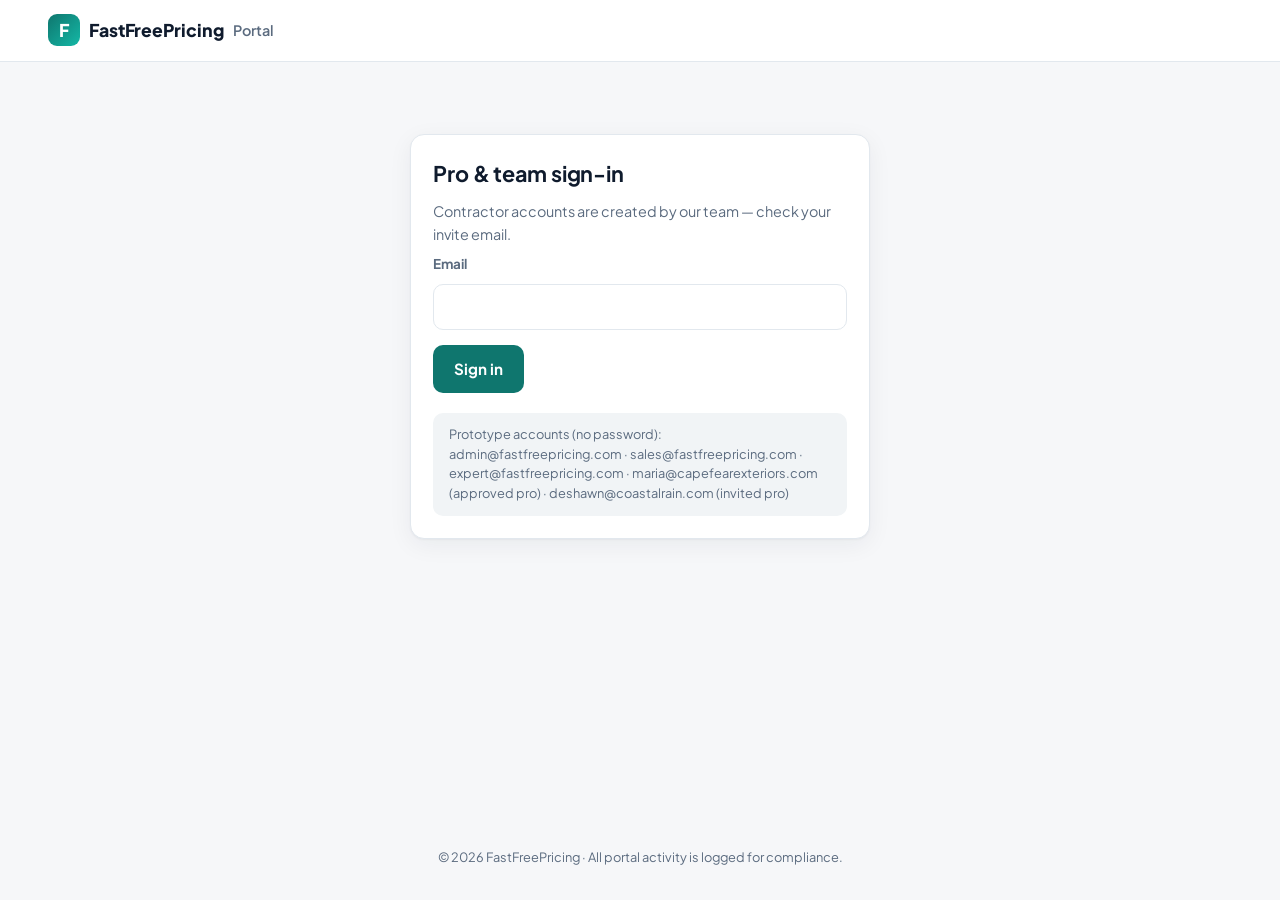
<file: portal.html>
<!DOCTYPE html>
<html lang="en">
<head>
<meta charset="UTF-8" />
<meta name="viewport" content="width=device-width, initial-scale=1.0" />
<title>FastFreePricing — Pro &amp; Team Portal</title>
<link rel="preconnect" href="https://fonts.googleapis.com" />
<link rel="preconnect" href="https://fonts.gstatic.com" crossorigin />
<link href="https://fonts.googleapis.com/css2?family=Plus+Jakarta+Sans:wght@400;500;600;700;800&display=swap" rel="stylesheet" />
<link rel="stylesheet" href="styles.css" />
</head>
<body class="portal">

<header class="site-header">
  <a class="brand" href="index.html"><span class="brand-mark">F</span>FastFreePricing <span class="brand-sub">Portal</span></a>
  <nav class="site-nav">
    <span id="who" class="who"></span>
    <button class="btn btn-ghost btn-sm hidden" id="signOut">Sign out</button>
  </nav>
</header>

<main class="dash" id="app"></main>

<footer class="site-footer"><p>© 2026 FastFreePricing · All portal activity is logged for compliance.</p></footer>

<script src="catalog.js"></script>
<script src="store.js"></script>
<script src="pricing.js"></script>
<script src="report.js"></script>
<script src="payments.js"></script>
<script src="portal.js"></script>
</body>
</html>
</file>
<file: styles.css>
/* ==========================================================================
   FastFreePricing design system
   ========================================================================== */
:root {
  --bg: #f6f7f9;
  --surface: #ffffff;
  --surface-2: #f1f4f6;
  --border: #e2e8ee;
  --text: #0f1b2d;
  --muted: #5b6b7f;
  --primary: #0f766e;
  --primary-600: #0b5f59;
  --primary-50: #e7f5f3;
  --accent: #f59e0b;
  --accent-50: #fff6e5;
  --good: #15803d;
  --warn: #b45309;
  --bad: #b91c1c;
  --radius: 14px;
  --shadow: 0 1px 2px rgba(15, 27, 45, 0.04), 0 6px 24px rgba(15, 27, 45, 0.06);
  font-size: 16px;
}

* { box-sizing: border-box; margin: 0; padding: 0; }
body {
  font-family: "Plus Jakarta Sans", system-ui, -apple-system, Segoe UI, sans-serif;
  background: var(--bg); color: var(--text); line-height: 1.55;
  min-height: 100vh; display: flex; flex-direction: column;
}
main { flex: 1; }
a { color: var(--primary); }
h1 { font-size: clamp(1.6rem, 3.5vw, 2.2rem); letter-spacing: -0.02em; line-height: 1.2; }
h2 { font-size: 1.35rem; letter-spacing: -0.01em; margin-bottom: 0.6rem; }
h3 { font-size: 1.08rem; margin-bottom: 0.4rem; }
h4 { font-size: 0.95rem; margin: 1rem 0 0.4rem; }
ul, ol { padding-left: 1.2rem; }
code { background: var(--surface-2); border-radius: 6px; padding: 0.05rem 0.35rem; font-size: 0.85em; }
.hidden { display: none !important; }

/* ---------- buttons ---------- */
.btn {
  display: inline-flex; align-items: center; justify-content: center; gap: 0.4rem;
  font: inherit; font-weight: 700; font-size: 0.95rem; border-radius: 10px;
  padding: 0.7rem 1.25rem; border: 1px solid transparent; cursor: pointer;
  transition: background 0.15s, border-color 0.15s, transform 0.1s; text-decoration: none;
}
.btn:active { transform: translateY(1px); }
.btn:disabled { opacity: 0.5; cursor: not-allowed; }
.btn-primary { background: var(--primary); color: #fff; }
.btn-primary:hover:not(:disabled) { background: var(--primary-600); }
.btn-ghost { background: var(--surface); color: var(--text); border-color: var(--border); }
.btn-ghost:hover:not(:disabled) { border-color: var(--primary); color: var(--primary); }
.btn-sm { padding: 0.4rem 0.8rem; font-size: 0.85rem; }
.btn-lg { padding: 0.95rem 1.8rem; font-size: 1.05rem; }
.btn-oauth { background: var(--surface); border-color: var(--border); color: var(--text); flex: 1; }
.icon-btn {
  font: inherit; background: var(--surface); border: 1px solid var(--border); border-radius: 8px;
  width: 2rem; height: 2rem; cursor: pointer; color: var(--muted);
}
.icon-btn:hover:not(:disabled) { color: var(--primary); border-color: var(--primary); }
.icon-btn.danger:hover { color: var(--bad); border-color: var(--bad); }
.icon-btn:disabled { opacity: 0.35; }

/* ---------- header / footer ---------- */
.site-header {
  display: flex; justify-content: space-between; align-items: center;
  padding: 0.9rem clamp(1rem, 4vw, 3rem); background: var(--surface); border-bottom: 1px solid var(--border);
  position: sticky; top: 0; z-index: 50;
}
.brand { display: flex; align-items: center; gap: 0.55rem; font-weight: 800; color: var(--text); text-decoration: none; font-size: 1.1rem; }
.brand-mark {
  display: grid; place-items: center; width: 2rem; height: 2rem; border-radius: 9px;
  background: linear-gradient(135deg, var(--primary), #14b8a6); color: #fff; font-weight: 800;
}
.brand-sub { font-weight: 600; color: var(--muted); font-size: 0.9rem; }
.site-nav { display: flex; gap: 1.1rem; align-items: center; }
.site-nav a { color: var(--muted); text-decoration: none; font-weight: 600; font-size: 0.92rem; }
.site-nav a:hover { color: var(--primary); }
.who { color: var(--muted); font-size: 0.88rem; font-weight: 600; }
.site-footer { text-align: center; color: var(--muted); font-size: 0.8rem; padding: 2rem 1rem; }

/* ---------- landing ---------- */
.hero {
  background: radial-gradient(1200px 400px at 80% -10%, #d7f2ee 0%, transparent 60%),
              radial-gradient(800px 300px at 0% 110%, var(--accent-50) 0%, transparent 60%), var(--surface);
  border-bottom: 1px solid var(--border);
}
.hero-inner { max-width: 820px; margin: 0 auto; padding: clamp(3rem, 8vw, 5.5rem) 1.5rem; text-align: center; }
.eyebrow { font-size: 0.8rem; font-weight: 700; letter-spacing: 0.12em; text-transform: uppercase; color: var(--primary); margin-bottom: 1rem; }
.hero h1 { font-size: clamp(2rem, 5vw, 3.2rem); }
.accent { color: var(--primary); }
.hero-sub { font-size: 1.12rem; color: var(--muted); margin: 1.1rem auto 1.8rem; max-width: 620px; }
.hero-cta { display: flex; gap: 1rem; justify-content: center; align-items: center; flex-wrap: wrap; }
.hero-note { color: var(--muted); font-size: 0.88rem; }
.section { max-width: 1100px; margin: 0 auto; padding: 3rem 1.5rem; }
.section-title { text-align: center; margin-bottom: 1.5rem; }
.how { display: grid; grid-template-columns: repeat(auto-fit, minmax(220px, 1fr)); gap: 1.25rem; }
.how-step { background: var(--surface); border: 1px solid var(--border); border-radius: var(--radius); padding: 1.4rem; }
.how-step span {
  display: grid; place-items: center; width: 2.2rem; height: 2.2rem; border-radius: 50%;
  background: var(--primary-50); color: var(--primary); font-weight: 800; margin-bottom: 0.7rem;
}
.how-step p { color: var(--muted); font-size: 0.92rem; }

.category-grid { display: grid; grid-template-columns: repeat(auto-fill, minmax(160px, 1fr)); gap: 0.75rem; }
.category-tile {
  display: flex; flex-direction: column; align-items: center; justify-content: center; gap: 0.5rem;
  min-height: 120px; padding: 1rem 0.75rem; text-align: center;
  font: inherit; font-weight: 700; font-size: 0.92rem; color: var(--text);
  background: var(--surface); border: 1px solid var(--border); border-radius: var(--radius);
  cursor: pointer; transition: border-color 0.15s, transform 0.15s, box-shadow 0.15s;
}
.category-tile:hover { border-color: var(--primary); transform: translateY(-2px); box-shadow: var(--shadow); }
.category-tile.selected { border-color: var(--primary); background: var(--primary-50); }
.category-icon {
  font-size: 1.9rem; display: grid; place-items: center; width: 3.2rem; height: 3.2rem;
  border-radius: 14px; background: linear-gradient(135deg, var(--primary-50), var(--accent-50));
}

/* ---------- wizard ---------- */
.wizard { max-width: 720px; width: 100%; margin: 0 auto; padding: 1.5rem 1.25rem 4rem; }
.wizard-top { display: flex; align-items: center; gap: 1rem; margin-bottom: 2rem; }
.back-btn { font: inherit; font-weight: 700; background: none; border: none; color: var(--muted); cursor: pointer; white-space: nowrap; }
.back-btn:disabled { opacity: 0.3; cursor: default; }
.progress { flex: 1; height: 8px; background: var(--surface-2); border-radius: 99px; overflow: hidden; }
.progress-fill { height: 100%; width: 0; background: linear-gradient(90deg, var(--primary), #14b8a6); transition: width 0.4s ease; }
.progress-label { font-size: 0.8rem; font-weight: 700; color: var(--muted); min-width: 4.5rem; text-align: right; }
.step.anim { animation: slideIn 0.35s ease; }
.step.anim-back { animation: slideBack 0.35s ease; }
@keyframes slideIn { from { opacity: 0; transform: translateX(24px); } to { opacity: 1; transform: none; } }
@keyframes slideBack { from { opacity: 0; transform: translateX(-24px); } to { opacity: 1; transform: none; } }
.step h2 { font-size: clamp(1.35rem, 3vw, 1.75rem); margin-bottom: 1.2rem; }
.step-cat { font-weight: 700; color: var(--primary); font-size: 0.9rem; margin-bottom: 0.3rem; }
.step-tag {
  display: inline-block; font-size: 0.7rem; font-weight: 800; letter-spacing: 0.1em; text-transform: uppercase;
  color: var(--muted); margin-bottom: 0.35rem;
}
.step > .btn, .q-body > .btn { margin-top: 1.25rem; }
.report-step .card { margin-bottom: 1rem; }

/* ---------- fields ---------- */
.field { margin-bottom: 0.9rem; flex: 1; min-width: 0; }
.field label, label.field, .label, fieldset.field legend { display: block; font-size: 0.84rem; font-weight: 700; color: var(--muted); margin-bottom: 0.3rem; }
.field input, .field select, .field textarea, label.field input, label.field select, label.field textarea,
.detail-q select, .detail-q textarea, .detail-q input, select, .bq-text, .opt-row input, .tier-row input, .mod-table input, .mod-table select {
  width: 100%; font: inherit; font-size: 0.95rem; color: var(--text); background: var(--surface);
  border: 1px solid var(--border); border-radius: 10px; padding: 0.65rem 0.8rem; margin-top: 0.25rem;
}
input:focus, select:focus, textarea:focus { outline: none; border-color: var(--primary); box-shadow: 0 0 0 3px var(--primary-50); }
.invalid { border-color: var(--bad) !important; box-shadow: 0 0 0 3px #fde8e8 !important; }
.invalid-text { color: var(--bad); }
fieldset.field { border: none; }
.row { display: flex; gap: 0.75rem; flex-wrap: wrap; align-items: flex-end; }
.field.sm, label.field.sm { flex: 0 0 110px; }
.error { color: var(--bad); font-size: 0.88rem; margin-top: 0.5rem; }
.ok { color: var(--good); font-weight: 700; }
.warn { color: var(--warn); }
.hint { color: var(--muted); font-size: 0.9rem; margin-bottom: 0.6rem; }
.fine { color: var(--muted); font-size: 0.8rem; margin-top: 0.75rem; }
.consent { display: flex; gap: 0.6rem; align-items: flex-start; font-size: 0.86rem; color: var(--muted); margin: 0.6rem 0; cursor: pointer; }
.consent input { margin-top: 0.2rem; accent-color: var(--primary); width: 1rem; height: 1rem; flex-shrink: 0; }
.check-grid { display: grid; grid-template-columns: repeat(auto-fill, minmax(200px, 1fr)); gap: 0.35rem 1rem; }
.check { display: flex; align-items: center; gap: 0.45rem; font-size: 0.9rem; cursor: pointer; }
.check input { accent-color: var(--primary); width: 1rem; height: 1rem; }
.number-field { display: flex; align-items: center; gap: 0.7rem; max-width: 360px; }
.number-field input { font: inherit; font-size: 1.15rem; padding: 0.7rem 0.9rem; border: 1px solid var(--border); border-radius: 10px; width: 100%; }
.number-field span { color: var(--muted); font-weight: 600; white-space: nowrap; }
.number-field.small input { font-size: 0.95rem; padding: 0.55rem 0.7rem; }

/* ---------- options ---------- */
.options { display: flex; flex-direction: column; gap: 0.6rem; }
.options.chips { display: grid; grid-template-columns: repeat(auto-fill, minmax(170px, 1fr)); }
.options.inline { flex-direction: row; flex-wrap: wrap; margin-top: 0.75rem; }
.option {
  font: inherit; font-weight: 600; text-align: left; color: var(--text); background: var(--surface);
  border: 1.5px solid var(--border); border-radius: 12px; padding: 0.95rem 1.1rem; cursor: pointer;
  transition: border-color 0.15s, background 0.15s;
}
.option:hover { border-color: var(--primary); }
.option.selected { border-color: var(--primary); background: var(--primary-50); color: var(--primary-600); }
.option.chip { text-align: center; padding: 0.75rem; font-size: 0.92rem; }
.option.pill { border-radius: 99px; padding: 0.6rem 1.1rem; font-size: 0.9rem; }

/* ---------- cards & badges ---------- */
.card { background: var(--surface); border: 1px solid var(--border); border-radius: var(--radius); padding: 1.4rem; box-shadow: var(--shadow); margin-bottom: 1rem; }
.card.narrow { max-width: 460px; margin: 3rem auto; }
.card.narrow.wide { max-width: 760px; }
.card-head { display: flex; justify-content: space-between; align-items: flex-start; gap: 0.75rem; flex-wrap: wrap; margin-bottom: 0.4rem; }
.card-head h3 { margin: 0; }
.badge {
  display: inline-block; font-size: 0.72rem; font-weight: 700; border-radius: 99px; padding: 0.2rem 0.6rem;
  background: var(--surface-2); color: var(--muted); border: 1px solid var(--border); white-space: nowrap;
}
.badge.good { background: #e8f6ec; color: var(--good); border-color: #c4e8cf; }
.badge.warn { background: #fdf3e2; color: var(--warn); border-color: #f5dcae; }
.badge.bad { background: #fde8e8; color: var(--bad); border-color: #f6c6c6; }
.badge-accent { background: var(--accent-50); color: #9a5b00; border-color: #fbd38d; }
.banner { border-radius: 10px; padding: 0.7rem 1rem; margin: 0.75rem 0; font-size: 0.9rem; font-weight: 600; }
.banner.ok { background: #e8f6ec; color: var(--good); }
.banner.warn { background: #fdf3e2; color: var(--warn); }
.banner.info { background: var(--primary-50); color: var(--primary-600); }
.callout { background: var(--accent-50); border: 1px solid #fbd38d; border-radius: 10px; padding: 0.7rem 1rem; margin: 0.75rem 0; font-size: 0.88rem; color: #7c4a03; }
.actions { display: flex; gap: 0.6rem; flex-wrap: wrap; align-items: center; margin: 0.75rem 0; }

/* ---------- report ---------- */
.tier-cards { display: grid; grid-template-columns: repeat(3, 1fr); gap: 0.75rem; margin: 1rem 0; }
.tier-card { border-radius: 12px; padding: 1rem; border: 1px solid var(--border); display: flex; flex-direction: column; gap: 0.15rem; background: var(--surface-2); }
.tier-better { background: var(--primary-50); border-color: #b9e3dd; }
.tier-best { background: var(--accent-50); border-color: #fbd38d; }
.tier-name { font-weight: 800; font-size: 0.95rem; }
.tier-desc { font-size: 0.78rem; color: var(--muted); }
.tier-range { font-size: clamp(1.05rem, 2.4vw, 1.35rem); margin-top: 0.35rem; letter-spacing: -0.01em; }
.report-summary { font-size: 0.98rem; }
.rationale { font-size: 0.9rem; color: var(--muted); display: grid; gap: 0.25rem; }
.sources h4 { margin-top: 0; }
.sources ol { font-size: 0.88rem; display: grid; gap: 0.2rem; }
.upsell-card { text-align: center; border: 2px solid var(--primary); }
.upsell-card h3 { font-size: 1.35rem; margin: 0.6rem 0 0.3rem; }
.price-strike { font-size: 1.6rem; margin-bottom: 0.8rem; }
.price-strike s { color: var(--muted); font-size: 1.2rem; margin-right: 0.4rem; }
.price-strike strong { color: var(--primary); }
.check-list { list-style: none; padding: 0; text-align: left; max-width: 480px; margin: 0 auto 1.2rem; display: grid; gap: 0.4rem; }
.check-list li::before { content: "✓"; color: var(--primary); font-weight: 800; margin-right: 0.55rem; }
.locked-preview { display: grid; gap: 0.5rem; margin-bottom: 1rem; }
.lock-row { display: flex; justify-content: space-between; background: var(--surface); border: 1px dashed var(--border); border-radius: 10px; padding: 0.75rem 1rem; color: var(--muted); font-weight: 600; font-size: 0.9rem; }
.blur { filter: blur(5px); user-select: none; }
.optin-card { border-color: var(--accent); }
.optin-fields { margin-top: 1rem; }

/* ---------- photos ---------- */
.photo-guide { display: grid; grid-template-columns: repeat(auto-fit, minmax(150px, 1fr)); gap: 0.6rem; margin-bottom: 1rem; }
.photo-guide div { background: var(--surface); border: 1px solid var(--border); border-radius: 12px; padding: 0.9rem; }
.photo-guide span { font-size: 1.5rem; }
.photo-guide p { font-size: 0.82rem; color: var(--muted); }
.photo-drop {
  display: flex; align-items: center; justify-content: center; min-height: 110px; cursor: pointer;
  border: 2px dashed var(--border); border-radius: var(--radius); background: var(--surface); font-weight: 700; color: var(--primary);
}
.photo-drop.small { min-height: 64px; margin-top: 0.6rem; }
.photo-drop:hover { border-color: var(--primary); }
.thumbs { display: flex; flex-wrap: wrap; gap: 0.5rem; margin: 0.75rem 0; }
.thumbs img { width: 104px; height: 78px; object-fit: cover; border-radius: 8px; border: 1px solid var(--border); }

/* ---------- confirm map ---------- */
.confirm-map { height: clamp(300px, 46vh, 460px); border-radius: var(--radius); overflow: hidden; border: 1px solid var(--border); margin-bottom: 0.75rem; display: grid; place-items: center; background: var(--surface-2); }
.map-status { color: var(--muted); font-weight: 600; }

/* ---------- account ---------- */
.oauth-row { display: flex; gap: 0.6rem; margin-bottom: 0.9rem; }
.divider { display: flex; align-items: center; gap: 0.75rem; color: var(--muted); font-size: 0.8rem; margin: 0.6rem 0 1rem; }
.divider::before, .divider::after { content: ""; flex: 1; height: 1px; background: var(--border); }
.dash { max-width: 1080px; width: 100%; margin: 0 auto; padding: 1.5rem 1.25rem 4rem; }
.dash > h1 { margin-bottom: 1rem; }
.dash-head { display: flex; justify-content: space-between; align-items: flex-end; gap: 1rem; flex-wrap: wrap; margin: 0.5rem 0 1rem; }
.dash-actions { display: flex; gap: 0.5rem; flex-wrap: wrap; }
.back-link { font-weight: 700; text-decoration: none; font-size: 0.9rem; }
.list { display: grid; gap: 0.75rem; margin-bottom: 1.25rem; }
.list-item { display: flex; align-items: center; gap: 1rem; text-decoration: none; color: var(--text); margin: 0; }
.list-item:hover { border-color: var(--primary); }
.list-item div { flex: 1; }
.list-price { font-weight: 800; color: var(--primary); }
.detail-form { display: grid; grid-template-columns: repeat(auto-fill, minmax(300px, 1fr)); gap: 0.75rem 1.25rem; margin-bottom: 1rem; }
.detail-q label { font-size: 0.86rem; font-weight: 700; display: block; }
.detail-q.is-detailed label::after { content: " • detailed"; color: var(--accent); font-weight: 600; font-size: 0.75rem; }
input[type=range] { width: 100%; accent-color: var(--primary); margin: 0.75rem 0; }
.budget-out strong { font-size: 1.6rem; color: var(--primary); }
.budget-out ul { margin-top: 0.4rem; font-size: 0.92rem; }

/* ---------- tables ---------- */
.table { width: 100%; border-collapse: collapse; font-size: 0.88rem; margin: 0.5rem 0 1rem; }
.table th, .table td { text-align: left; padding: 0.55rem 0.65rem; border-bottom: 1px solid var(--border); vertical-align: top; }
.table th { font-size: 0.72rem; text-transform: uppercase; letter-spacing: 0.06em; color: var(--muted); }
.table ul { padding-left: 1rem; }
.clip { max-width: 320px; overflow: hidden; text-overflow: ellipsis; white-space: nowrap; }
.dl { display: grid; grid-template-columns: minmax(180px, max-content) 1fr; gap: 0.3rem 1rem; font-size: 0.88rem; margin: 0.6rem 0; }
.dl dt { color: var(--muted); font-weight: 600; }
details summary { cursor: pointer; font-weight: 700; color: var(--primary); font-size: 0.9rem; margin: 0.4rem 0; }

/* ---------- portal ---------- */
.tabs { display: flex; gap: 0.3rem; flex-wrap: wrap; border-bottom: 1px solid var(--border); margin-bottom: 1.25rem; }
.tab {
  font: inherit; font-weight: 700; font-size: 0.9rem; color: var(--muted); background: none; border: none;
  border-bottom: 2.5px solid transparent; padding: 0.7rem 0.9rem; cursor: pointer;
}
.tab:hover { color: var(--text); }
.tab.active { color: var(--primary); border-bottom-color: var(--primary); }
.toolbar { display: flex; justify-content: space-between; align-items: center; gap: 1rem; flex-wrap: wrap; margin-bottom: 0.75rem; }
.toolbar select { width: auto; min-width: 240px; }
.demo { margin-top: 1.25rem; font-size: 0.8rem; color: var(--muted); background: var(--surface-2); border-radius: 10px; padding: 0.75rem 1rem; }
.stepper { display: flex; gap: 0.5rem; flex-wrap: wrap; margin-bottom: 1.25rem; font-size: 0.82rem; font-weight: 700; color: var(--muted); }
.stepper span { padding: 0.3rem 0.7rem; border-radius: 99px; background: var(--surface-2); }
.stepper .current { background: var(--primary); color: #fff; }
.stepper .done { background: var(--primary-50); color: var(--primary); }
.tour { display: grid; grid-template-columns: repeat(auto-fit, minmax(200px, 1fr)); gap: 0.75rem; margin: 1rem 0 1.25rem; }
.tour div { border: 1px solid var(--border); border-radius: 12px; padding: 1rem; }
.tour span { font-size: 1.5rem; }
.tour p { font-size: 0.85rem; color: var(--muted); }
.terms { white-space: pre-line; background: var(--surface-2); border-radius: 10px; padding: 1rem; font-size: 0.88rem; margin-bottom: 0.75rem; }
.upload-row { display: flex; gap: 0.6rem; flex-wrap: wrap; align-items: center; margin: 0.75rem 0; }
.upload-row select { width: auto; margin: 0; }
.auto-card { display: flex; justify-content: space-between; align-items: center; gap: 1rem; flex-wrap: wrap; border-color: var(--primary); }
.auto-controls { display: flex; align-items: center; gap: 1rem; }
.switch { position: relative; width: 52px; height: 30px; flex-shrink: 0; }
.switch input { opacity: 0; width: 0; height: 0; }
.switch span { position: absolute; inset: 0; background: #cbd5df; border-radius: 99px; cursor: pointer; transition: background 0.2s; }
.switch span::before { content: ""; position: absolute; width: 24px; height: 24px; left: 3px; top: 3px; background: #fff; border-radius: 50%; transition: transform 0.2s; }
.switch input:checked + span { background: var(--primary); }
.switch input:checked + span::before { transform: translateX(22px); }
.switch input:disabled + span { opacity: 0.5; cursor: not-allowed; }
.lead-contact { background: var(--primary-50); border-radius: 10px; padding: 0.75rem 1rem; margin: 0.6rem 0; }
.danger-zone { border-color: #f6c6c6; }

/* builder */
.bq { padding: 1rem 1.1rem; }
.bq-head { display: flex; gap: 0.5rem; align-items: center; margin-bottom: 0.6rem; }
.bq-num { font-weight: 800; color: var(--primary); width: 1.5rem; }
.bq-text { margin: 0; font-weight: 600; }
.opt-list { display: grid; gap: 0.4rem; }
.opt-row { display: flex; gap: 0.4rem; align-items: center; }
.opt-row input { margin: 0; }

/* pricing formula */
.formula-box {
  font-family: ui-monospace, "Cascadia Code", Consolas, monospace; font-size: 0.85rem;
  background: #0f1b2d; color: #d7f2ee; border-radius: 12px; padding: 1rem 1.2rem; margin-bottom: 1rem; line-height: 1.6;
}
.tier-row { display: flex; gap: 0.6rem; flex-wrap: wrap; }
.tier-in { font-size: 0.8rem; font-weight: 700; color: var(--muted); flex: 1; min-width: 110px; }
.var { border-top: 1px solid var(--border); padding: 1rem 0; }
.var-head { display: flex; gap: 0.5rem; align-items: center; flex-wrap: wrap; margin-bottom: 0.5rem; }
.mod-table td { padding: 0.35rem 0.4rem; }
.mod-table input, .mod-table select { margin: 0; padding: 0.45rem 0.55rem; font-size: 0.88rem; }
.mod-table td:first-child { font-weight: 600; min-width: 140px; }
.sticky-actions { position: sticky; bottom: 0; background: var(--bg); padding: 0.75rem 0; z-index: 5; }
.tester-grid { display: grid; grid-template-columns: repeat(auto-fill, minmax(240px, 1fr)); gap: 0 1rem; }

/* ---------- measure modal (measure.js) ---------- */
.measure-overlay { position: fixed; inset: 0; z-index: 1500; background: rgba(15, 27, 45, 0.6); display: flex; align-items: center; justify-content: center; padding: 1rem; }
.measure-modal { width: min(980px, 100%); max-height: 100%; overflow-y: auto; background: var(--surface); border-radius: 18px; padding: 1.25rem; }
.measure-head { display: flex; justify-content: space-between; align-items: center; margin-bottom: 0.4rem; }
.step-hint { color: var(--muted); font-size: 0.9rem; margin-bottom: 0.7rem; }
.map-wrap { position: relative; border-radius: 12px; overflow: hidden; border: 1px solid var(--border); margin-bottom: 0.75rem; }
.measure-map { height: clamp(360px, 60vh, 620px); width: 100%; }
.map-overlay { position: absolute; inset: 0; z-index: 500; display: grid; place-items: center; background: rgba(255, 255, 255, 0.8); font-weight: 700; color: var(--muted); }
.footage-badge { position: absolute; top: 0.75rem; right: 0.75rem; z-index: 500; background: var(--primary); color: #fff; font-weight: 800; border-radius: 99px; padding: 0.35rem 0.9rem; font-size: 0.9rem; }
.map-controls { display: flex; gap: 0.5rem; flex-wrap: wrap; align-items: center; margin-bottom: 0.75rem; }
.inline-select { display: flex; gap: 0.4rem; align-items: center; font-size: 0.85rem; font-weight: 700; color: var(--muted); }
.inline-select select { width: auto; margin: 0; padding: 0.35rem 0.5rem; }
.vertex-handle { background: #fff; border: 3px solid var(--primary); border-radius: 50%; box-shadow: 0 2px 6px rgba(0, 0, 0, 0.35); cursor: grab; }
.vertex-dim { border-color: #6366f1; opacity: 0.8; }

/* ---------- payment placeholder (payments.js) ---------- */
.pay-overlay { position: fixed; inset: 0; z-index: 2000; background: rgba(15, 27, 45, 0.6); display: flex; align-items: center; justify-content: center; padding: 1rem; }
.pay-modal { background: var(--surface); border-radius: 18px; padding: 1.5rem; width: 100%; max-width: 400px; display: flex; flex-direction: column; gap: 0.75rem; }
.pay-head { display: flex; justify-content: space-between; align-items: center; }
.pay-brand { font-weight: 800; }
.pay-test-badge { font-size: 0.68rem; font-weight: 800; color: var(--warn); border: 1px solid var(--warn); border-radius: 6px; padding: 0.15rem 0.45rem; }
.pay-desc, .pay-hint { color: var(--muted); font-size: 0.88rem; }
.pay-total { display: flex; justify-content: space-between; font-weight: 800; border-top: 1px solid var(--border); padding-top: 0.6rem; }

/* ---------- responsive / print ---------- */
@media (max-width: 640px) {
  .tier-cards { grid-template-columns: 1fr; }
  .site-nav a { font-size: 0.85rem; }
  .progress-label { display: none; }
}
@media (prefers-reduced-motion: reduce) {
  .step.anim, .step.anim-back { animation: none; }
}
@media print {
  .no-print, .site-header, .site-footer { display: none !important; }
  body { background: #fff; }
  .card { box-shadow: none; break-inside: avoid; }
}
</file>
